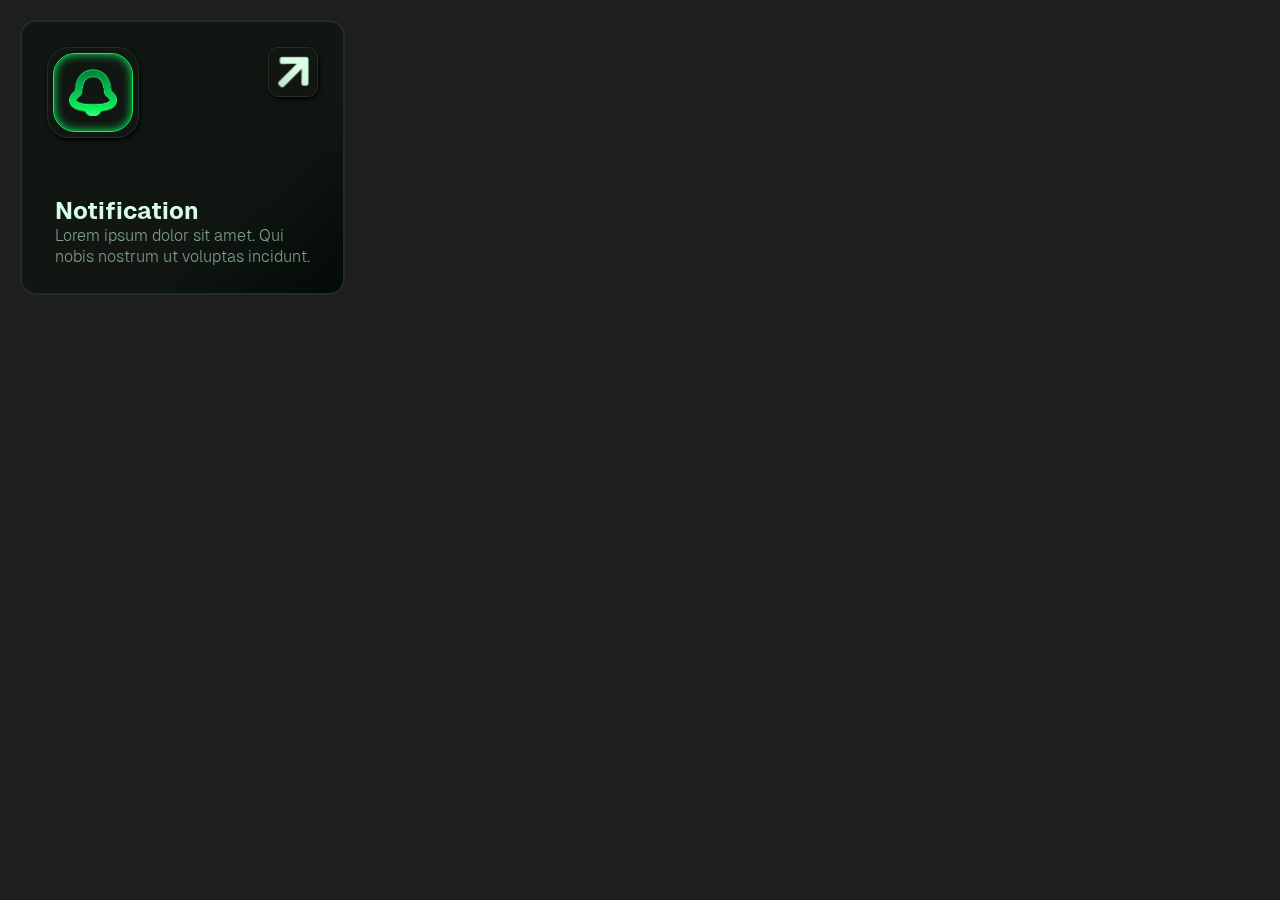
<file: index.html>
<!DOCTYPE html>
<html lang="en">
<head>
    <meta charset="UTF-8">
    <link rel="stylesheet" href="./src/style.css"/>
    <meta name="viewport" content="width=device-width, initial-scale=1.0">
    <title>Green mist ui</title>
</head>
<body>
    <div class="inner-glow" data-width="3px" data-height="3px" data-left="10px" data-top="10px"></div>

<div class="feature-component">
        <div class="inner-glow" data-width="15px" data-height="9px" data-left="16px" data-top="17px"></div> 
         <div class="icons">
              <div class="feature-icon-box" >  
                <img class="feature-bell" src="images/Sino.png" > 
                <!-- <div class="dots"> </div> -->
                </div> 
                <img class="feature-arrow" src="images/Vector Arrow.png" >
        </div>
                    
     <div class="text-box"  >
         <h2 class="feature-title">Notification</h2>
         <p class="feature-description">Lorem ipsum dolor sit amet. Qui nobis nostrum ut voluptas incidunt.</p>
    </div>
 </div>

   
</body>
</html>
</file>
<file: src/style.css>
* {
    margin: 0;
    padding: 0;
    box-sizing: border-box;
}

@font-face {
    font-family: "Geistlight";
    src:
      local("Geistlight"),
      url("../fonts/Geist-Light.otf") format("opentype"),
}
  
@font-face {
    font-family: "Geistbold";
    src:
      local("Geistbold"),
      url("../fonts/Geist-Bold.otf") format("opentype"),
}
  
    body{
        background-color:#1E1E1E;
}

.dots {
    border-radius: 50%;
    display: inline-block;
    height: 4px;
    width: 4px;
    border: 1px solid #0CF25D;
    background-color: #0CF25D;
    box-shadow: -0 0 10px #0CF25D;
}

.feature-icon-box{ 
    justify-content: center;
    margin: 25px;
    border: 1px solid #1C3023;
    border-radius: 22px;
    box-shadow: 1px 2px 5px black;
}

.icons {
    display: flex;
    justify-content: space-between;

}

.feature-bell {
    display: flex;
    width: 80px;
    margin: 5px;
    padding: 15px;
    border: 1px solid #0CF25D;
    border-radius: 22px;
    box-sizing: border-box;
    box-shadow: inset 0 0 10px #0CF25D;
}

    .feature-arrow {
    display: flex;
    width: 50px;
    height: 50px;
    margin: 25px;
    border: 1px solid #1C3023;
    border-radius: 10px;
    padding: 8px;
    box-shadow: 1px 2px 5px black;
    
}

.inner-glow {
    border-radius: 50%;
    height:attr(height);
    left:attr(left);
    position:absolute;
    top:attr(top);
    width:attr(width);
    }


.feature-component {
    background: linear-gradient(319deg, rgba(3,11,6,1) 0%, rgba(17,22,19,1) 35%);
    /*-webkit-background-clip: container;
    -webkit-text-fill-color: transparent;*/
    width: 325px;
    height: 275px;
    border: 2px solid #1C3023;
    border-radius: 16px;
    /* padding: 25px; */
    margin: 20px;

}
.text-box { 
    margin: 8px;
    padding: 25px;
}
.feature-title {
    background: linear-gradient(0deg, rgba(192,228,205,1) 0%, rgba(216,254,229,1) 35%);
    font-family: "Geistbold";
    font-size: 35;
    text-align: left;
    -webkit-background-clip: text;
    -webkit-text-fill-color: transparent;
}

.feature-description{
    background: #7EA18A;
    font-family: "Geistlight";
    font-size: 16;
    text-align: left;
    -webkit-background-clip: text;
    -webkit-text-fill-color: transparent;
}
</file>
